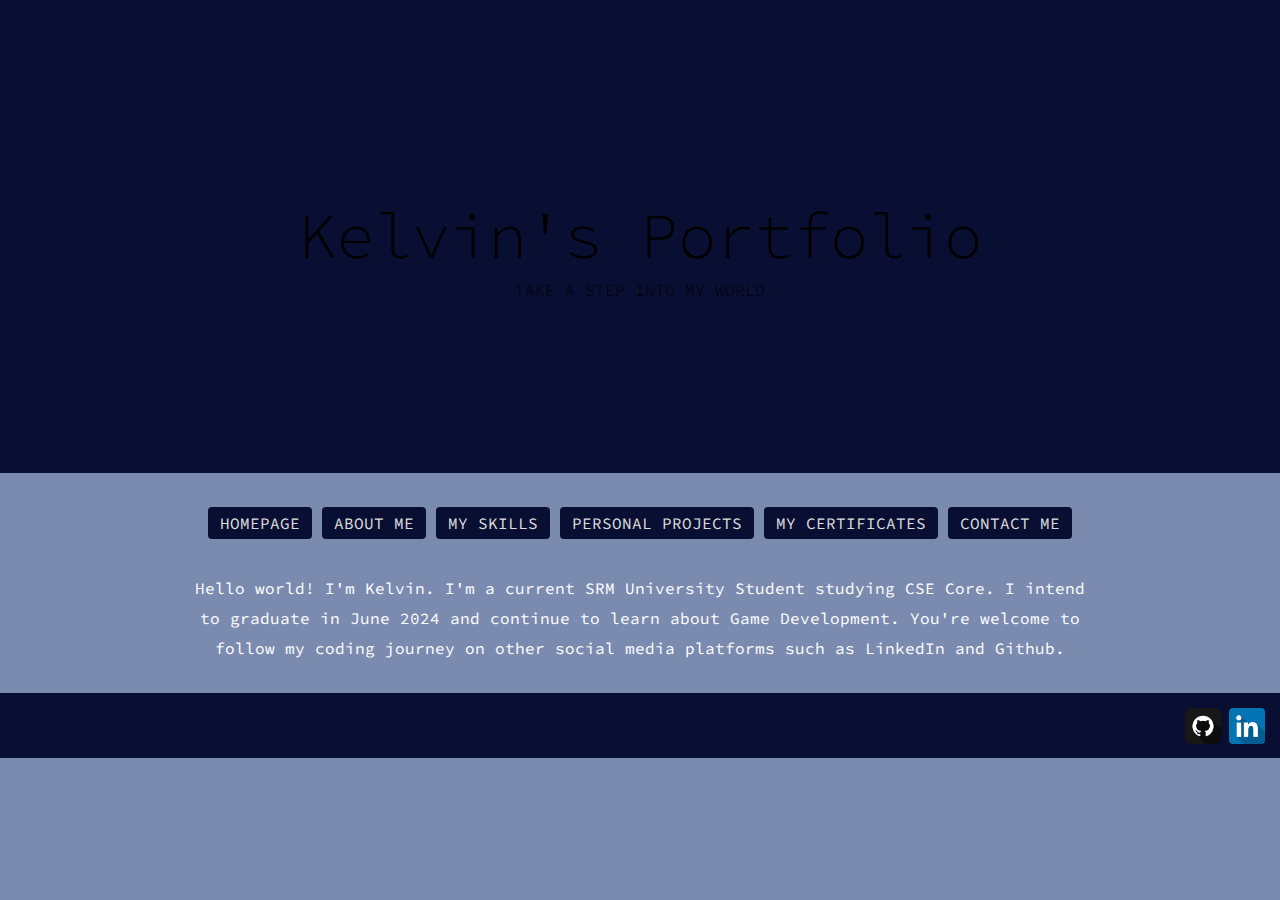
<file: index.html>
<!DOCTYPE html>
<html lang="en">
<head>
	<meta charset="UTF-8">
	<title>Welcome to my Galaxy</title>
	<meta name="viewport" content="width=device-width, initial-scale=1">
    <link href="https://fonts.googleapis.com/css?family=Asap|Comfortaa|Gudea|Hind+Guntur|Hind+Madurai|Hind+Vadodara|Maven+Pro|Ropa+Sans|Source+Code+Pro" rel="stylesheet">
	<link rel="stylesheet" href="css/main.css">
	<link href=”http://http://shanicesmith.studentweb.site/css/main.css” rel=”stylesheet”>
</head>
<body>
		<div class="hero">
			<h1>Kelvin's Portfolio</h1>
			<h2>take a step into my world</h2>
		</div>
    	<div class="container">
    <header>
		<nav>
            <a href="index.html" class="button">homepage</a>
			<a href="about.html" class="button">about me</a>
            <a href="resume.html" class="button">my skills</a>
            <a href="projects.html" class="button">personal projects</a>
			<a href="classes.html" class="button">my certificates</a>
            <a href="contact.html" class="button">contact me</a>
		</nav>
    </header>
		<main role="main">
			<p align="center">Hello world! I'm Kelvin. I'm a current SRM University Student studying CSE Core. I intend to graduate in June 2024 and continue to learn about Game Development. You're welcome to follow my coding journey on other social media platforms such as LinkedIn and Github.</p>
		</main>
    </div>
	<footer>
		<div class="container">
			<div class="social">
				<a href="http://www.github.com/KelvinPuyam"><img src="images/github.png" height="36" width="36" alt="github logo"></a>
				<a href="http://www.linkedin.com/in/kelvin-puyam-953430238/"><img src="images/linkedin.png" height="36" width="36" alt="linkedin logo"></a>
			</div>
		</div>
	</footer>
</body>
</html>
</file>
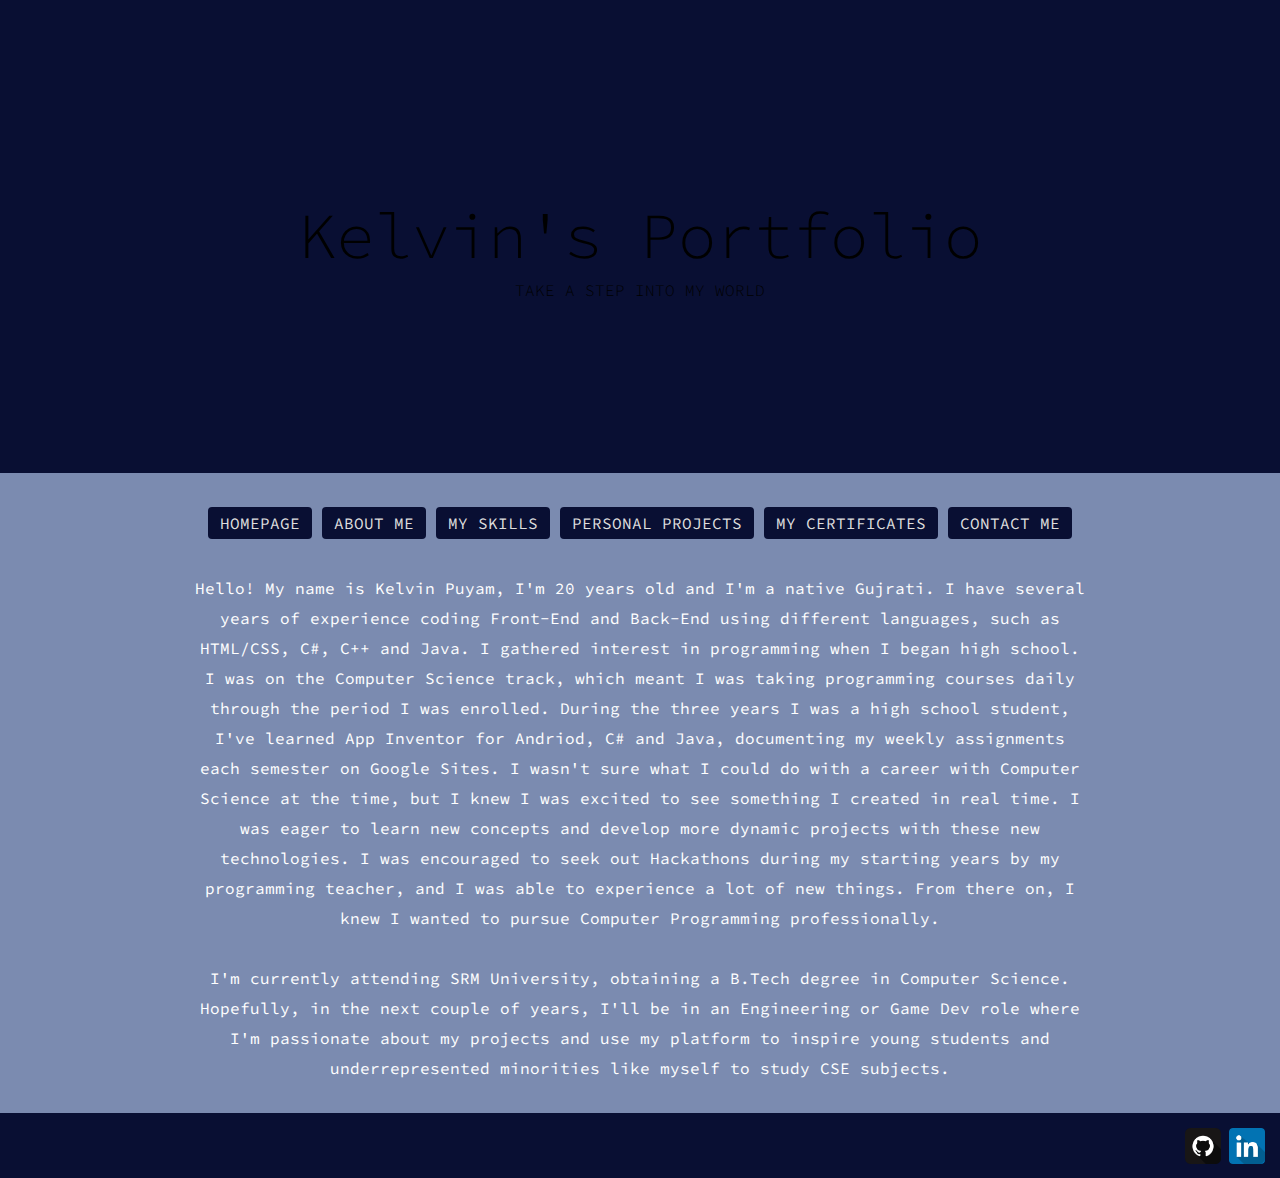
<file: about.html>
<!DOCTYPE html>
<html lang="en">
<head>
	<meta charset="UTF-8">
	<title>Welcome to my Galaxy</title>
	<meta name="viewport" content="width=device-width, initial-scale=1">
    <link href="https://fonts.googleapis.com/css?family=Asap|Comfortaa|Gudea|Hind+Guntur|Hind+Madurai|Hind+Vadodara|Maven+Pro|Ropa+Sans|Source+Code+Pro" rel="stylesheet">
	<link rel="stylesheet" href="css/main.css">
</head>
<body>
		<div class="hero">
			<h1>Kelvin's Portfolio</h1>
			<h2>take a step into my world</h2>
		</div>
    	<div class="container">
		<nav>
            <a href="index.html" class="button">homepage</a>
			<a href="about.html" class="button">about me</a>
            <a href="resume.html" class="button">my skills</a>
            <a href="projects.html" class="button">personal projects</a>
			<a href="classes.html" class="button">my certificates</a>
            <a href="contact.html" class="button">contact me</a>
		</nav>
		<main role="main">
			<p align="center">Hello! My name is Kelvin Puyam, I'm 20 years old and I'm a native Gujrati. I have several years of experience coding Front-End and Back-End using different languages, such as HTML/CSS, C#, C++ and Java. I gathered interest in programming when I began high school. I was on the Computer Science track, which meant I was taking programming courses daily through the period I was enrolled. During the three years I was a high school student, I've learned App Inventor for Andriod, C# and Java, documenting my weekly assignments each semester on Google Sites. I wasn't sure what I could do with a career with Computer Science at the time, but I knew I was excited to see something I created in real time. I was eager to learn new concepts and develop more dynamic projects with these new technologies. I was encouraged to seek out Hackathons during my starting years by my programming teacher, and I was able to experience a lot of new things. From there on, I knew I wanted to pursue Computer Programming professionally.
			<br><br>I'm currently attending SRM University, obtaining a B.Tech degree in Computer Science. Hopefully, in the next couple of years, I'll be in an Engineering or Game Dev role where I'm passionate about my projects and use my platform to inspire young students and underrepresented minorities like myself to study CSE subjects.</p>
		</main>
	</div>
	<footer>
		<div class="container">
			<div class="social">
				<a href="http://www.github.com/KelvinPuyam"><img src="images/github.png" height="36" width="36" alt="github logo"></a>
				<a href="http://www.linkedin.com/in/kelvin-puyam-953430238/"><img src="images/linkedin.png" height="36" width="36" alt="linkedin logo"></a>
			</div>
		</div>
	</footer>
</body>
</html>
</file>
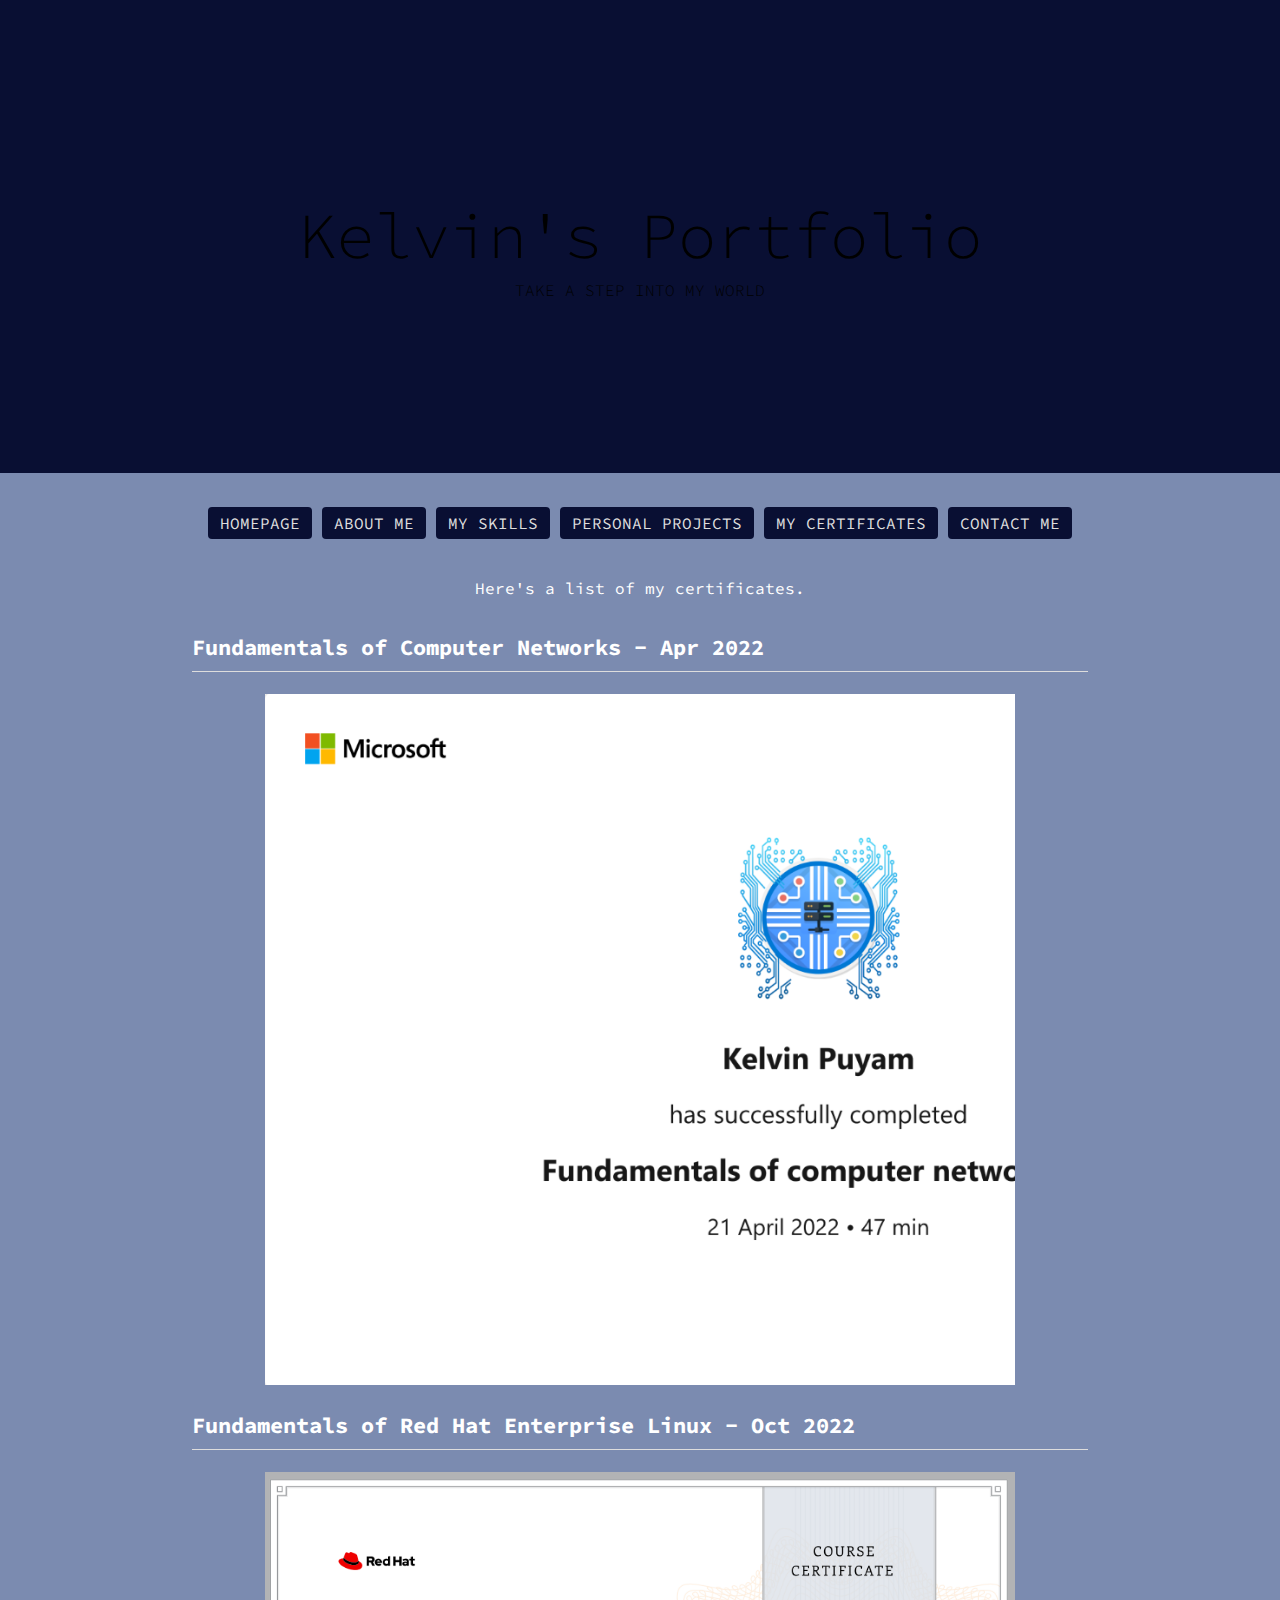
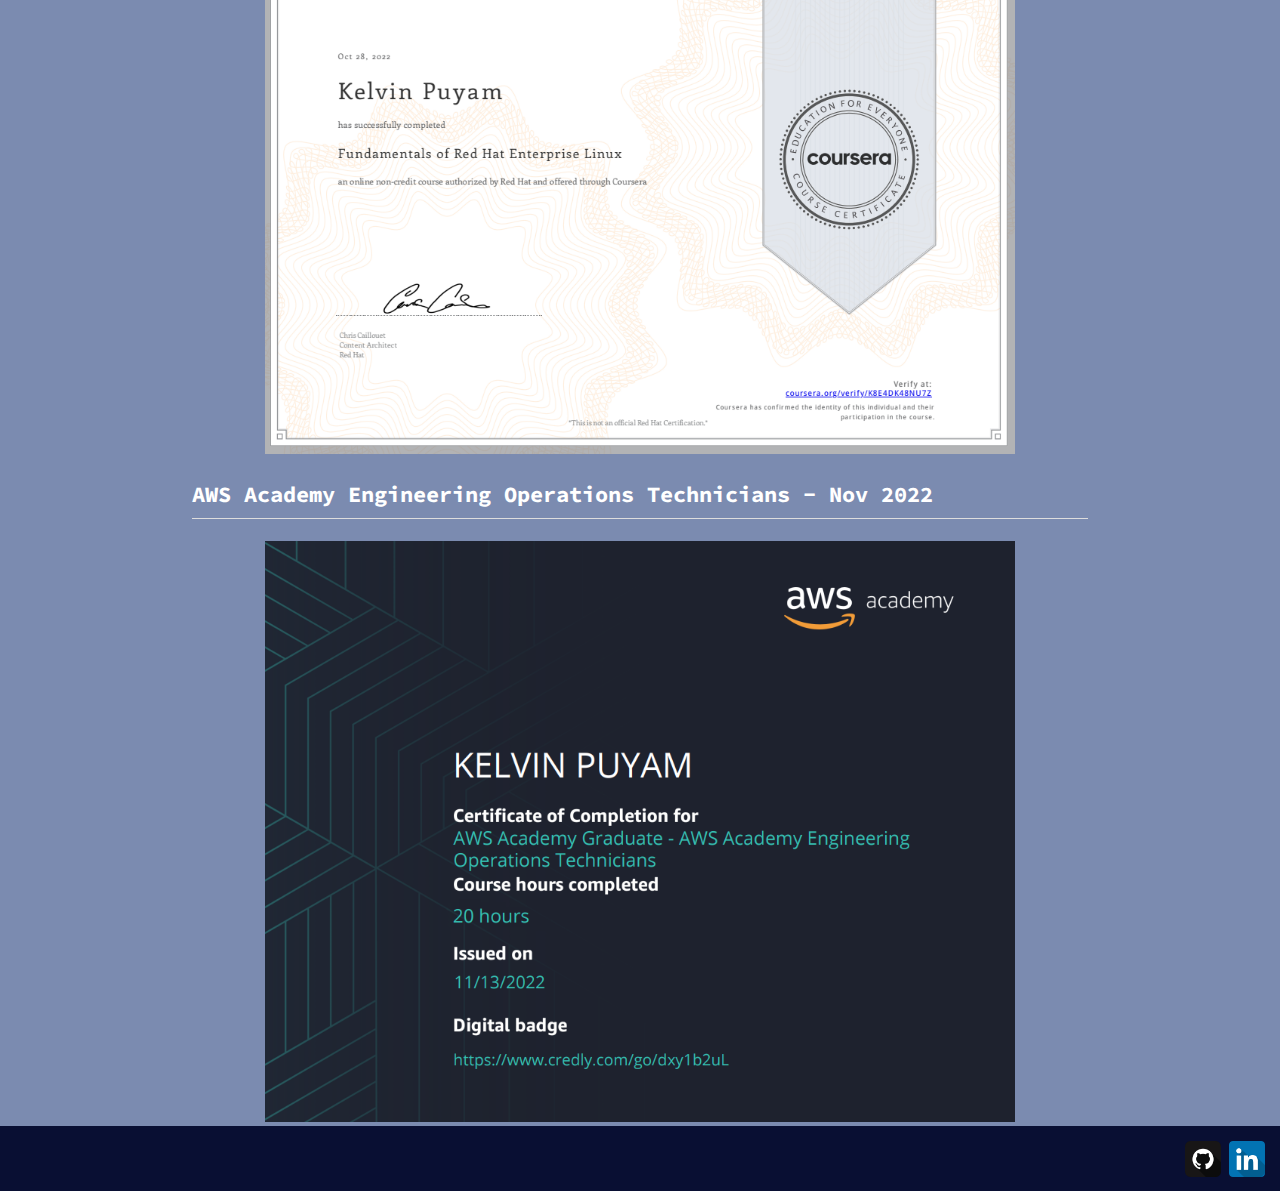
<file: classes.html>
<!DOCTYPE html>
<html lang="en">
<head>
	<meta charset="UTF-8">
	<title>Welcome to my Galaxy</title>
	<meta name="viewport" content="width=device-width, initial-scale=1">
    <link href="https://fonts.googleapis.com/css?family=Asap|Comfortaa|Gudea|Hind+Guntur|Hind+Madurai|Hind+Vadodara|Maven+Pro|Ropa+Sans|Source+Code+Pro" rel="stylesheet">
	<link rel="stylesheet" href="css/main.css">
</head>
<body>
		<div class="hero">
			<h1>Kelvin's Portfolio</h1>
			<h2>take a step into my world</h2>
		</div>
    	<div class="container">
		<nav>
            <a href="index.html" class="button">homepage</a>
			<a href="about.html" class="button">about me</a>
            <a href="resume.html" class="button">my skills</a>
            <a href="projects.html" class="button">personal projects</a>
			<a href="classes.html" class="button">my certificates</a>
            <a href="contact.html" class="button">contact me</a>
		</nav>
		<main role="main">
			<p align="center">Here's a list of my certificates.</p>
			<h3>Fundamentals of Computer Networks &dash; Apr 2022</h3>
            <div align="center"><img src="images/Certificate 1.png" width="750px"></div>
			<h3>Fundamentals of Red Hat Enterprise Linux &dash; Oct 2022</h3>
			<div align="center"><img src="images/Certificate 2.png" width="750px"></div>
			<h3>AWS Academy Engineering Operations Technicians &dash; Nov 2022</h3>
			<div align="center"><img src="images/Certificate 3.png" width="750px"></div>
		</main>
	</div>
	<footer>
		<div class="container">
			<div class="social">
				<a href="http://www.github.com/KelvinPuyam"><img src="images/github.png" height="36" width="36" alt="github logo"></a>
				<a href="http://www.linkedin.com/in/kelvin-puyam-953430238/"><img src="images/linkedin.png" height="36" width="36" alt="linkedin logo"></a>
			</div>
		</div>
	</footer>
</body>
</html>
</file>
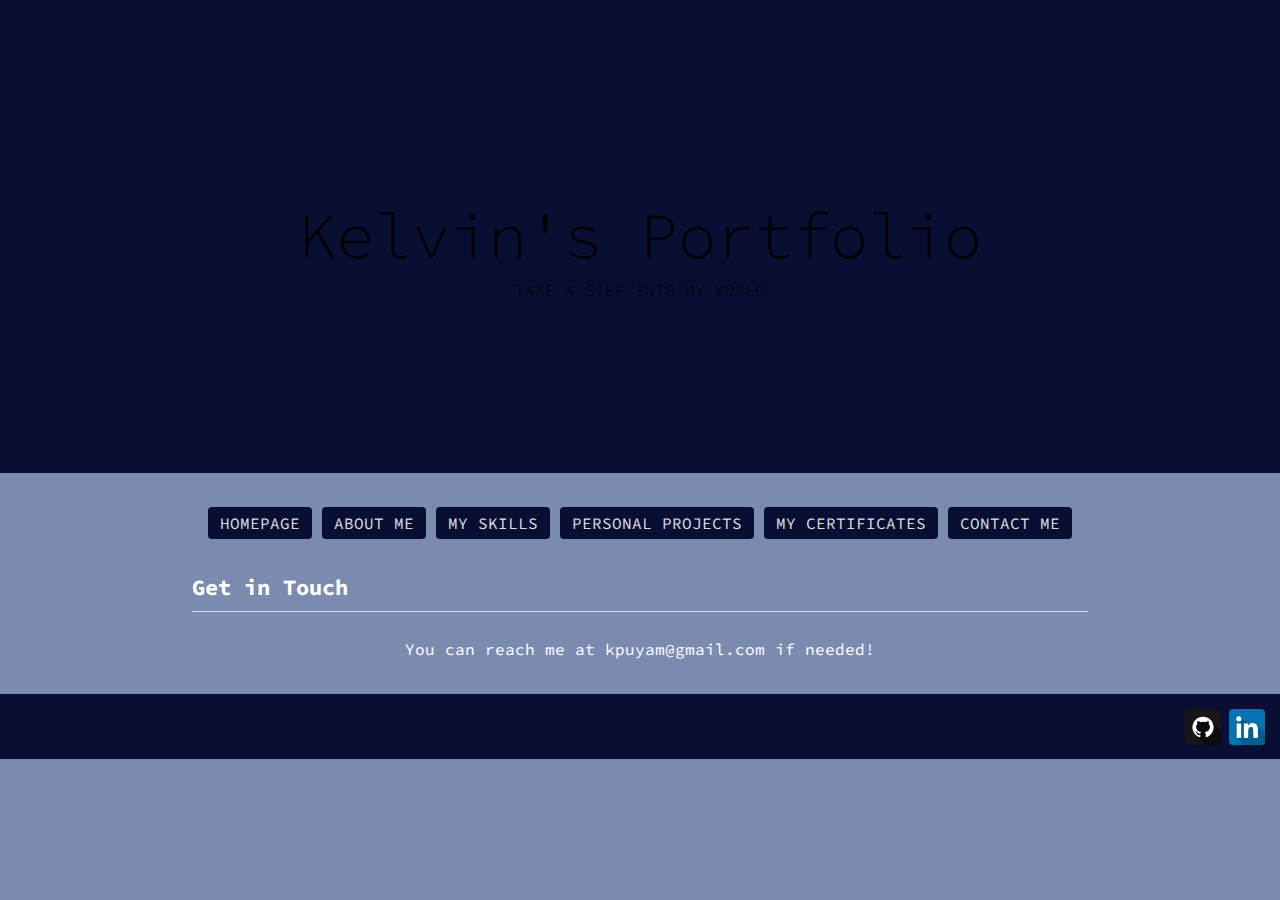
<file: contact.html>
<!DOCTYPE html>
<html lang="en">
<head>
	<meta charset="UTF-8">
	<title>Welcome to my Galaxy</title>
	<meta name="viewport" content="width=device-width, initial-scale=1">
    <link href="https://fonts.googleapis.com/css?family=Asap|Comfortaa|Gudea|Hind+Guntur|Hind+Madurai|Hind+Vadodara|Maven+Pro|Ropa+Sans|Source+Code+Pro" rel="stylesheet">
	<link rel="stylesheet" href="css/main.css">
</head>
<body>
		<div class="hero">
			<h1>Kelvin's Portfolio</h1>
			<h2>take a step into my world</h2>
		</div>
    	<div class="container">
		<nav>
            <a href="index.html" class="button">homepage</a>
			<a href="about.html" class="button">about me</a>
            <a href="resume.html" class="button">my skills</a>
            <a href="projects.html" class="button">personal projects</a>
			<a href="classes.html" class="button">my certificates</a>
            <a href="contact.html" class="button">contact me</a>
		</nav>
		<main role="main">
            <h3>Get in Touch</h3>
			<p align="center">You can reach me at kpuyam@gmail.com if needed!</p>
		</main>
	</div>
	<footer>
		<div class="container">
			<div class="social">
				<a href="http://www.github.com/KelvinPuyam"><img src="images/github.png" height="36" width="36" alt="github logo"></a>
				<a href="http://www.linkedin.com/in/kelvin-puyam-953430238/"><img src="images/linkedin.png" height="36" width="36" alt="linkedin logo"></a>
			</div>
		</div>
	</footer>
</body>
</html>
</file>
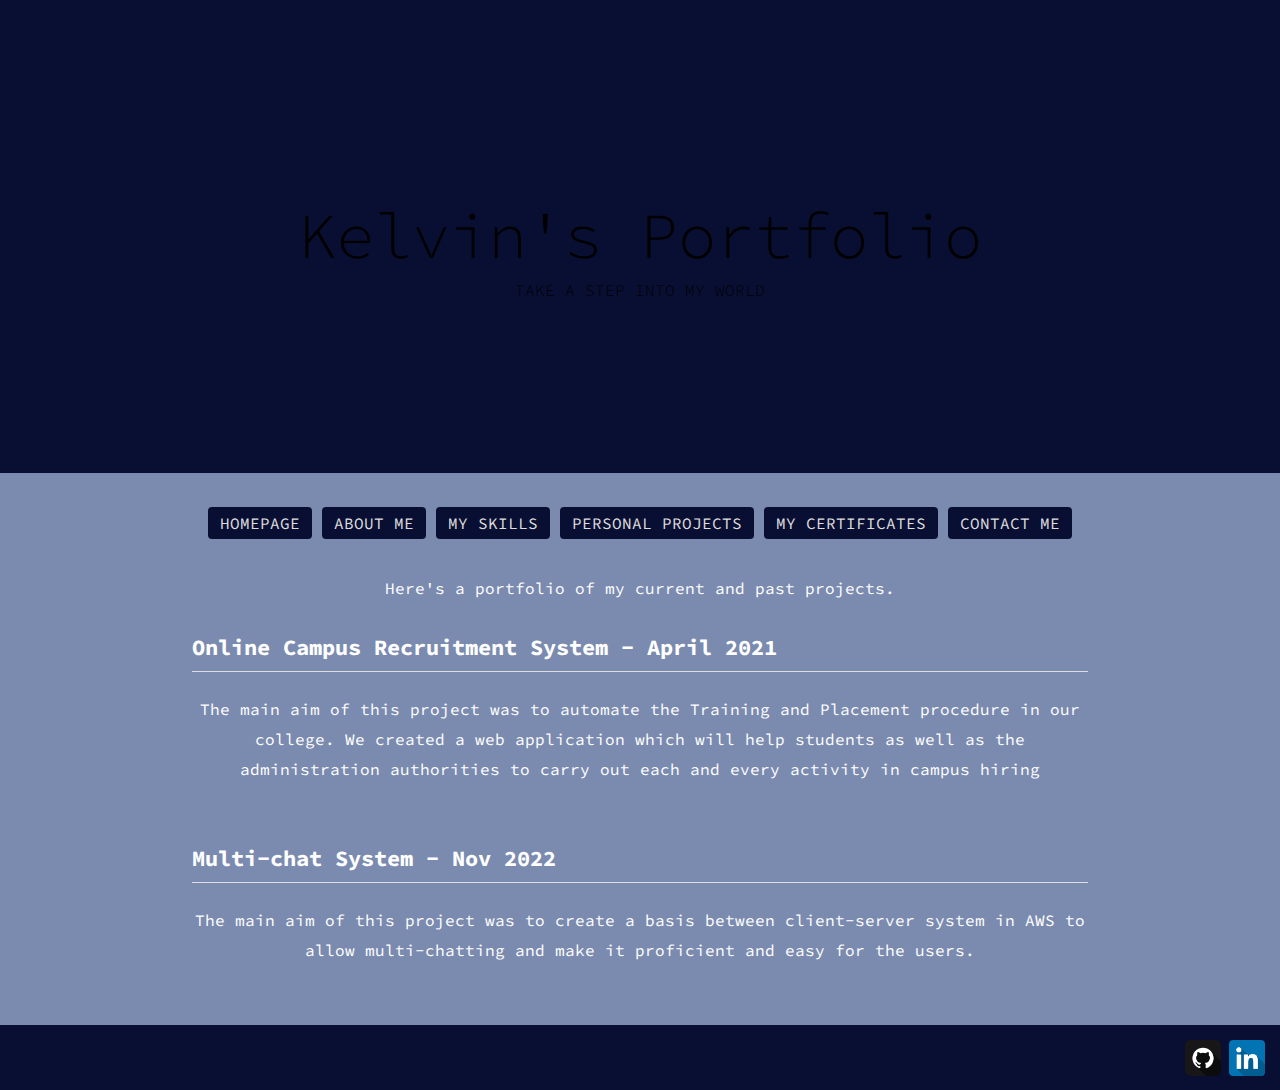
<file: projects.html>
<!DOCTYPE html>
<html lang="en">
<head>
	<meta charset="UTF-8">
	<title>Welcome to my Galaxy</title>
	<meta name="viewport" content="width=device-width, initial-scale=1">
    <link href="https://fonts.googleapis.com/css?family=Asap|Comfortaa|Gudea|Hind+Guntur|Hind+Madurai|Hind+Vadodara|Maven+Pro|Ropa+Sans|Source+Code+Pro" rel="stylesheet">
	<link rel="stylesheet" href="css/main.css">
</head>
<body>
		<div class="hero">
			<h1>Kelvin's Portfolio</h1>
			<h2>take a step into my world</h2>
		</div>
    	<div class="container">
		<nav>
            <a href="index.html" class="button">homepage</a>
			<a href="about.html" class="button">about me</a>
            <a href="resume.html" class="button">my skills</a>
            <a href="projects.html" class="button">personal projects</a>
			<a href="classes.html" class="button">my certificates</a>
            <a href="contact.html" class="button">contact me</a>
		</nav>
		<main role="main">
			<p align="center">Here's a portfolio of my current and past projects.</p>
			<h3>Online Campus Recruitment System &dash; April 2021</h3>
			<p align="center">The main aim of this project was to automate the Training and Placement procedure in our college. We created a web application which will help students as well as the administration authorities to carry out each and every activity in campus hiring<br><br></a></p>
			<h3>Multi-chat System &dash; Nov 2022</h3>
			<p align="center">The main aim of this project was to create a basis between client-server system in AWS to allow multi-chatting and make it proficient and easy for the users.<br><br>
		</main>
	</div>
	<footer>
		<div class="container">
			<div class="social">
				<a href="http://www.github.com/KelvinPuyam"><img src="images/github.png" height="36" width="36" alt="github logo"></a>
				<a href="http://www.linkedin.com/in/kelvin-puyam-953430238/"><img src="images/linkedin.png" height="36" width="36" alt="linkedin logo"></a>
			</div>
		</div>
	</footer>
</body>
</html>
</file>
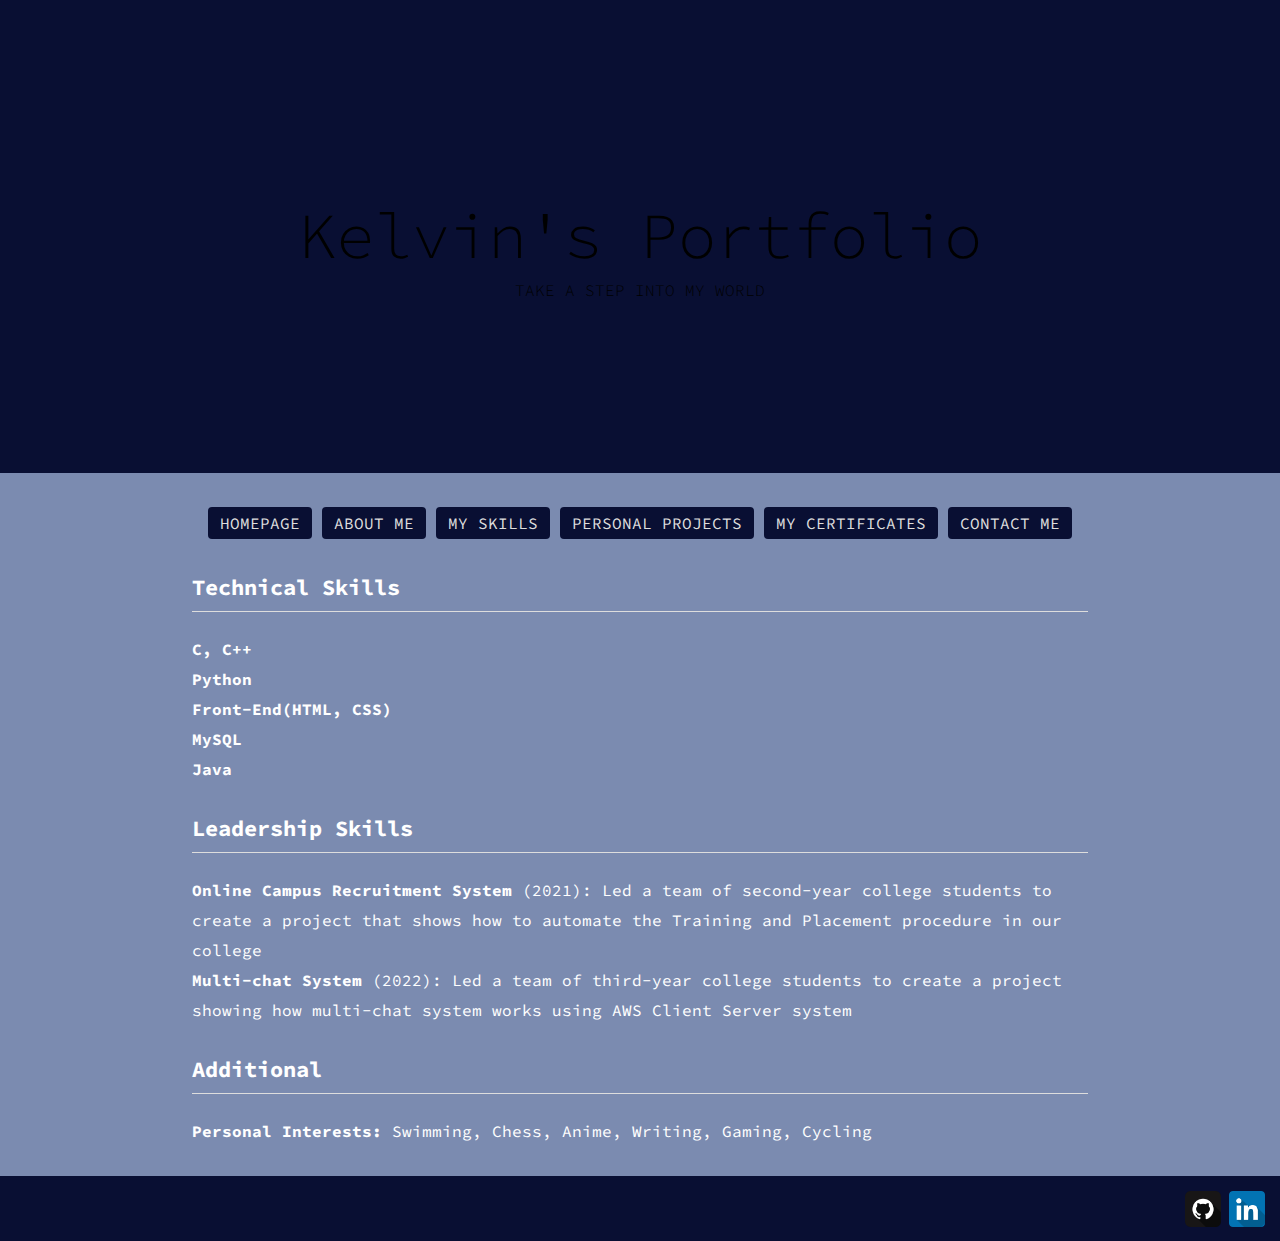
<file: resume.html>
<!DOCTYPE html>
<html lang="en">
<head>
	<meta charset="UTF-8">
	<title>Welcome to my Galaxy</title>
	<meta name="viewport" content="width=device-width, initial-scale=1">
    <link href="https://fonts.googleapis.com/css?family=Asap|Comfortaa|Gudea|Hind+Guntur|Hind+Madurai|Hind+Vadodara|Maven+Pro|Ropa+Sans|Source+Code+Pro" rel="stylesheet">
	<link rel="stylesheet" href="css/main.css">
</head>
<body>
		<div class="hero">
			<h1>Kelvin's Portfolio</h1>
			<h2>take a step into my world</h2>
		</div>
    	<div class="container">
		<nav>
            <a href="index.html" class="button">homepage</a>
			<a href="about.html" class="button">about me</a>
            <a href="resume.html" class="button">my skills</a>
            <a href="projects.html" class="button">personal projects</a>
			<a href="classes.html" class="button">my certificates</a>
            <a href="contact.html" class="button">contact me</a>
		</nav>
		<main role="main">
			<h3>Technical Skills</h3>
            <p><b>C, C++</b><span class="right"></span><br><b>Python</b><span class="right"></span><br><b>Front-End(HTML, CSS)</b><br><b>MySQL</b> <i></i><br><b>Java</b></p>
            <h3>Leadership Skills</h3>
            <p><b>Online Campus Recruitment System</b> (2021): Led a team of second-year college students to create a project that shows how to automate the Training and Placement procedure in our college<br><b>Multi-chat System</b> (2022): Led a team of third-year college students to create a project showing how multi-chat system works using AWS Client Server system<br><b></b></p>
            <h3>Additional</h3>
			<p><b>Personal Interests:</b> Swimming, Chess, Anime, Writing, Gaming, Cycling</p>
		</main>
	</div>
	<footer>
		<div class="container">
			<div class="social">
				<a href="http://www.github.com/KelvinPuyam"><img src="images/github.png" height="36" width="36" alt="github logo"></a>
				<a href="http://www.linkedin.com/in/kelvin-puyam-953430238/"><img src="images/linkedin.png" height="36" width="36" alt="linkedin logo"></a>
			</div>
		</div>
	</footer>
</body>
</html>
</file>
<file: css/main.css>
/* FONTS
font-family: 'Hind Guntur', sans-serif;
font-family: 'Hind Vadodara', sans-serif;
font-family: 'Gudea', sans-serif;
font-family: 'Ropa Sans', sans-serif;
font-family: 'Source Code Pro', monospace;
font-family: 'Maven Pro', sans-serif;
font-family: 'Comfortaa', cursive;
font-family: 'Hind Madurai', sans-serif;
font-family: 'Asap', sans-serif; 98cfd9
*/

body {
    font-family: 'Source Code Pro', monospace;
	color: #fff;
	margin: 0;
    background-color: #7b8bb0;
}
h1 {
	font-size: 64px;
	font-weight: 300;
	line-height: 64px;
	margin-bottom: 0;
}
h2 {
   font-size: 16px;
   font-weight: 300;
   text-transform: uppercase;
}
h3 {
    font-size: 22px;
    border-bottom: 1px solid #ddd;
    padding-bottom: 10px;
}
p {
	margin-bottom: 30px;
	line-height: 30px;
}
img {
	border: 0;
}

a:link, a:active,a:visited {
    color: #ddd;
    text-decoration: none;
}
a:hover {
    text-decoration: underline;
    color: #7b8bb0;
}

main {
	width: 70%;
	display: block;
	margin-right: auto;
	margin-left: auto;
}
footer {
	color: #fff;
	position: relative;
	height: 65px;
	left: 0;
	bottom: 0;
	font-size: 14px;
	background-color: #090f33;
	width: 100%;
	padding: 15px;
}

.button {
	background-color: #090f33;
	padding-top: 6px;
	padding-right: 12px;
	padding-bottom: 6px;
	padding-left: 12px;
	color: #fff;
	border-radius: 4px;
	text-transform: uppercase;
	text-decoration: none;
}
nav {
	text-align: center;
	margin: 40px;
}

ul {
    font-size: 12.5px;
    line-height: 20px;
}

.hero {
	color: rgb(0, 0, 0);
	text-align: center;
	margin-bottom: 20px;
	padding-top: 160px;
	padding-bottom: 160px;
	background-color: #090f33;
    background-image: url(https://i.ibb.co/xJDQb6H/Background.png);
	background-position: center center;
	background-repeat: no-repeat;
	background-size: cover;
}

.container {
	max-width: 1280px;
	margin-right: auto;
	margin-left: auto;
	min-width: 320px;
}
.social {
	float: right;
}

.left {
    float: left;
}

.right {
    float: right;
}

/* timeline code */
* {
    box-sizing: border-box;
}

.timeline {
    position: relative;
    max-width: 1200px;
    margin: 0 auto;
}

/* The actual timeline (the vertical ruler) */
.timeline::after {
    content: '';
    position: absolute;
    width: 6px;
    background-color: white;
    top: 0;
    bottom: 0;
    left: 50%;
    margin-left: -3px;
}

/* Container around content */
.tlcontainer {
    padding: 10px 40px;
    position: relative;
    background-color: inherit;
    width: 50%;
}

/* The circles on the timeline */
.tlcontainer::after {
    content: '';
    position: absolute;
    width: 25px;
    height: 25px;
    right: -17px;
    background-color: white;
    border: 4px solid #090f33;
    top: 15px;
    border-radius: 50%;
    z-index: 1;
}

/* Place the container to the left */
.tlleft {
    left: 0;
}

/* Place the container to the right */
.tlright {
    left: 50%;
}

/* Add arrows to the left container (pointing right) */
.tlleft::before {
    content: " ";
    height: 0;
    position: absolute;
    top: 22px;
    width: 0;
    z-index: 1;
    right: 30px;
    border: medium solid white;
    border-width: 10px 0 10px 10px;
    border-color: transparent transparent transparent white;
}

/* Add arrows to the right container (pointing left) */
.tlright::before {
    content: " ";
    height: 0;
    position: absolute;
    top: 22px;
    width: 0;
    z-index: 1;
    left: 30px;
    border: medium solid white;
    border-width: 10px 10px 10px 0;
    border-color: transparent white transparent transparent;
}

/* Fix the circle for containers on the right side */
.tlright::after {
    left: -16px;
}

/* The actual content */
.tlcontent {
    padding: 20px 30px;
    background-color:#090f33;
    position: relative;
    border-radius: 6px;
}

/* Media queries - Responsive timeline on screens less than 600px wide */
@media screen and (max-width: 600px) {
  /* Place the timelime to the left */
  .timeline::after {
    left: 31px;
  }
  
  /* Full-width containers */
  .tlcontainer {
    width: 100%;
    padding-left: 70px;
    padding-right: 25px;
  }
  
  /* Make sure that all arrows are pointing leftwards */
  .tlcontainer::before {
    left: 60px;
    border: medium solid white;
    border-width: 10px 10px 10px 0;
    border-color: transparent white transparent transparent;
  }

  /* Make sure all circles are at the same spot */
  .tlleft::after, .tlright::after {
    left: 15px;
  }
  
  /* Make all right containers behave like the left ones */
  .tlright {
    left: 0%;
  }}
</file>
